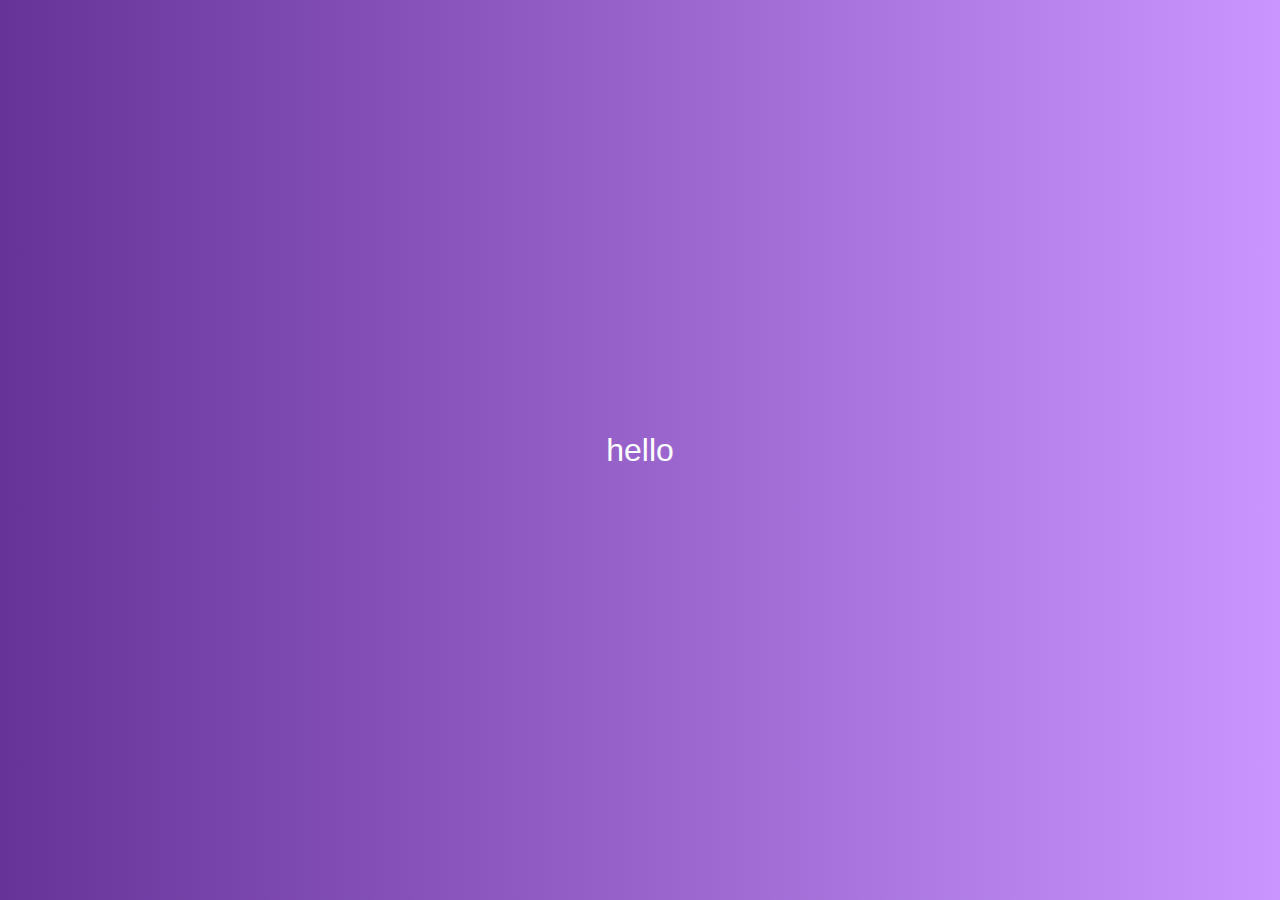
<file: auto write/index.html>
<!DOCTYPE html>
<html lang="en">
<head>
    <meta charset="UTF-8">
    <meta http-equiv="X-UA-Compatible" content="IE=edge">
    <meta name="viewport" content="width=device-width, initial-scale=1.0">
    <link rel="stylesheet" href="style.css">
    <script src="script.js" defer></script>
    <title>auto write text</title>
</head>
<body>
    
</body>
</html>
</file>
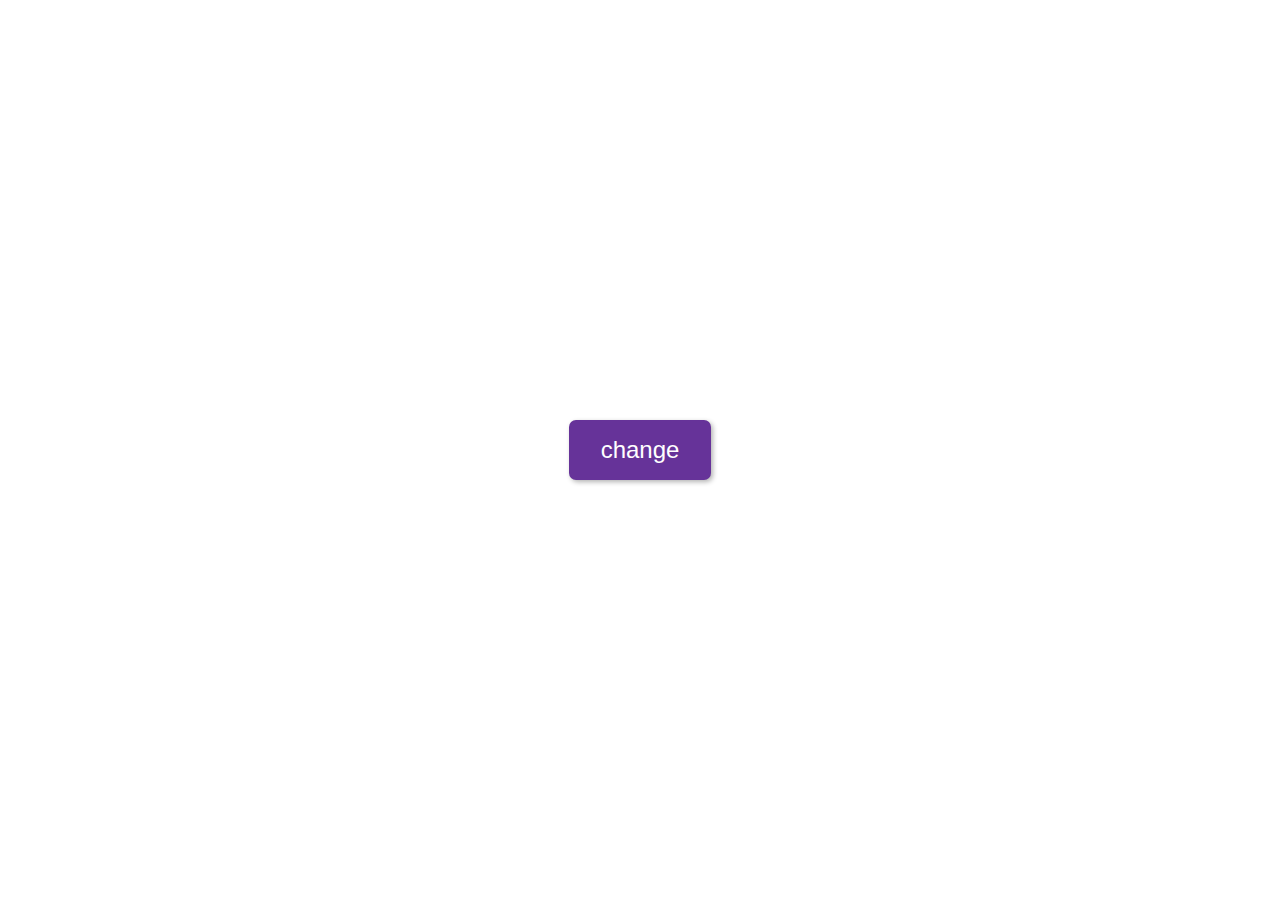
<file: background changer/index.html>
<!DOCTYPE html>
<html lang="en">
<head>
    <meta charset="UTF-8">
    <meta http-equiv="X-UA-Compatible" content="IE=edge">
    <meta name="viewport" content="width=device-width, initial-scale=1.0">
    <link rel="stylesheet" href="style.css">
    <script src="script.js" defer></script>
    <title>Hamburger Button using js</title>
</head>
<body>
    <button id="btn">change</button>
</body>
</html>
</file>
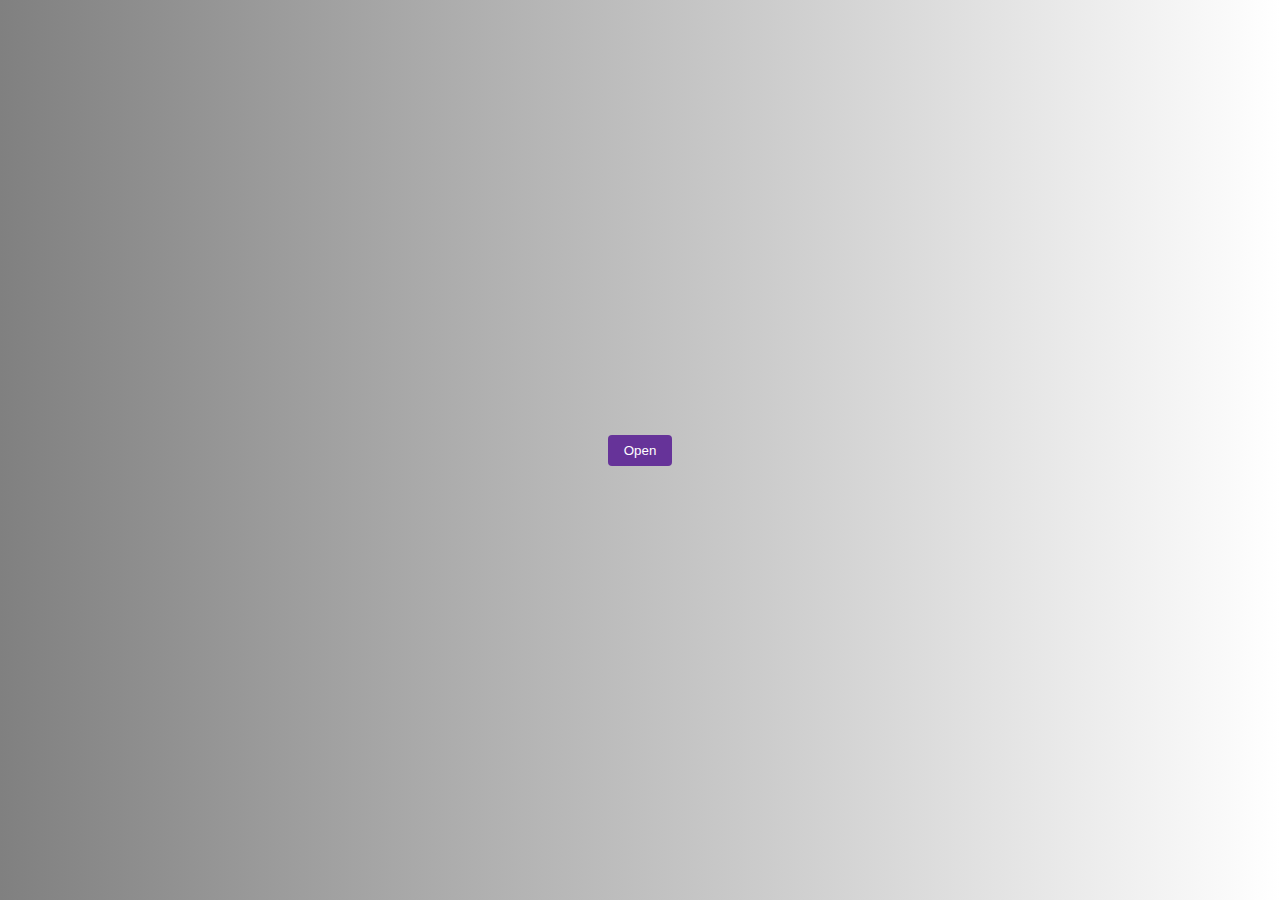
<file: popup/index.html>
<!DOCTYPE html>
<html lang="en">
<head>
    <meta charset="UTF-8">
    <meta http-equiv="X-UA-Compatible" content="IE=edge">
    <meta name="viewport" content="width=device-width, initial-scale=1.0">
    <link rel="stylesheet" href="style.css">
    <script src="script.js" defer></script>
    <title>Popup in JS</title>
</head>
<body>
    <button id="open">Open</button>

    <div class="popup-container" id="container">
        <div class="pop-up">
            <button id="close">X</button>
            <h1>Youtube</h1>
            <p>Subscribe to my youtube channel, Winter Nights</p>
        </div>
    </div>
</body>
</html>
</file>
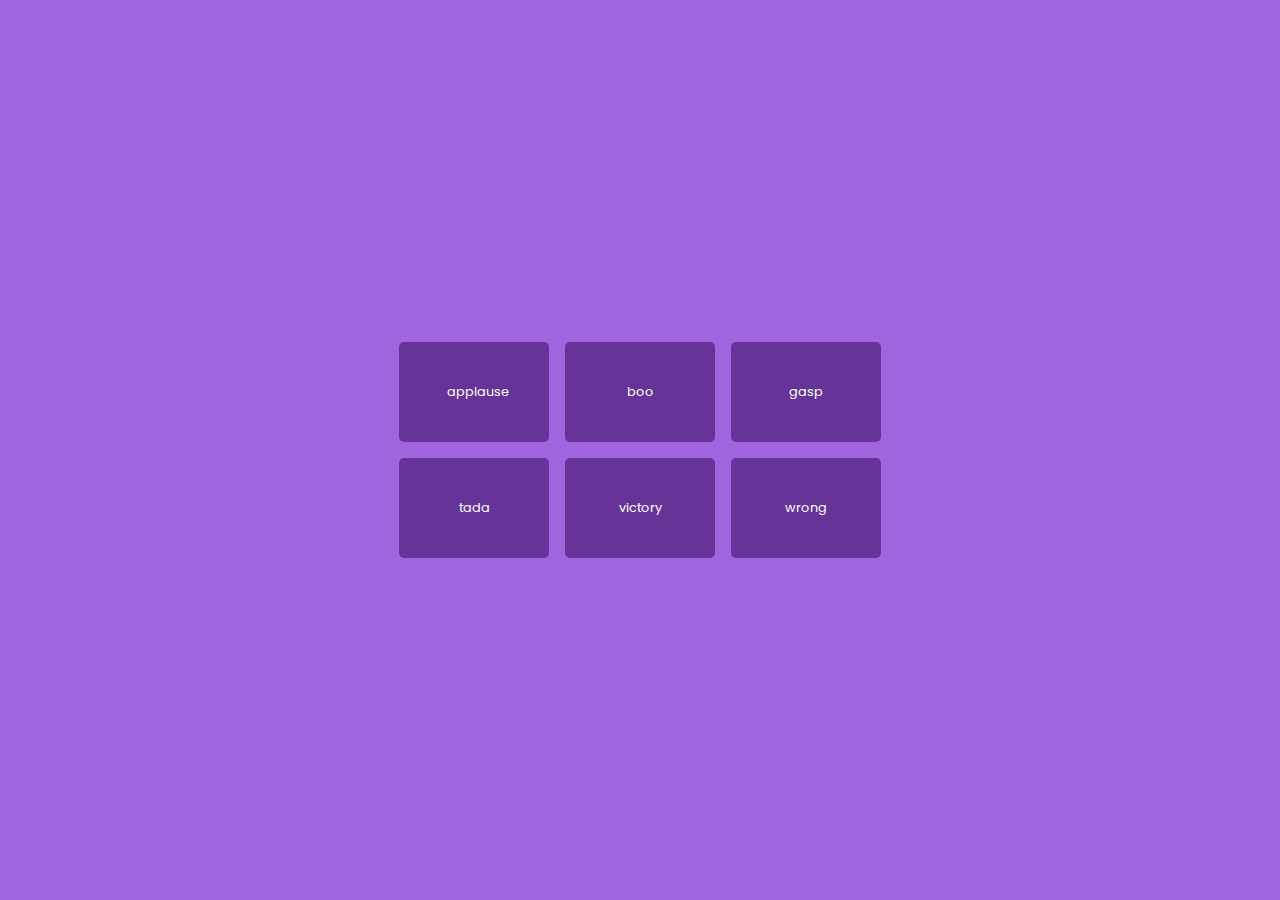
<file: sound board/index.html>
<!DOCTYPE html>
<html lang="en">
    <head>
        <meta charset="UTF-8" />
        <meta name="viewport" content="width=device-width, initial-scale=1.0" />
        <title>Sound Board</title>
        <link rel="stylesheet" href="style.css" />
        <script src="script.js" defer></script>
    </head>
    <body>
        <div class="container">
        <audio id="applause" src="sounds/sound-board_sounds_applause.mp3"></audio>
        <audio id="boo" src="sounds/sound-board_sounds_boo.mp3"></audio>
        <audio id="gasp" src="sounds/sound-board_sounds_gasp.mp3"></audio>
        <audio id="tada" src="sounds/sound-board_sounds_tada.mp3"></audio>
        <audio id="victory" src="sounds/sound-board_sounds_victory.mp3"></audio>
        <audio id="wrong" src="sounds/sound-board_sounds_wrong.mp3"></audio>

        <button class="btn">applause</button>
        <button class="btn">boo</button>
        <button class="btn">gasp</button>
        <button class="btn">tada</button>
        <button class="btn">victory</button>
        <button class="btn">wrong</button>

    </div>
    </body>
</html>
</file>
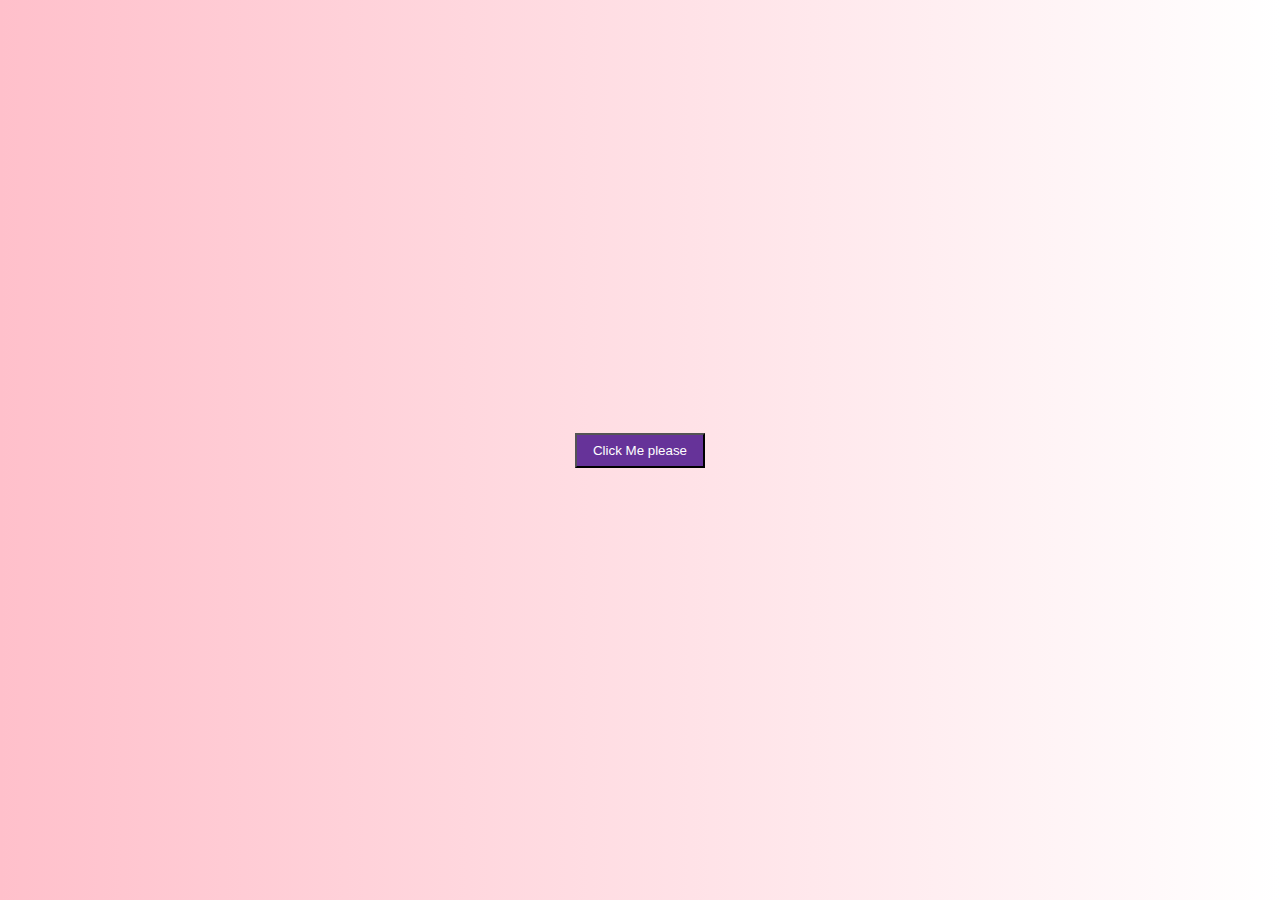
<file: toast notification/index.html>
<!DOCTYPE html>
<html lang="en">
<head>
    <meta charset="UTF-8">
    <meta http-equiv="X-UA-Compatible" content="IE=edge">
    <meta name="viewport" content="width=device-width, initial-scale=1.0">
    <title>toast notification using js</title>
    <link rel="stylesheet" href="style.css"/>
    <script src="script.js" defer></script>
</head>
<body>
    <div id="container"></div>
    <button id="btn">Click Me please</button>

</body>
</html>

<!-- The defer of script tag attribute is a boolean attribute.
When present, it specifies that the script will be executed when the page has finished parsing. -->
</file>
<file: auto write/style.css>
@import url('https://fonts.googleapis.com/css2?family=Roboto+Condensed&display=swap');

*{
    box-sizing:border-box;
}

body{
    display:flex;
    align-items:center;
    justify-content: center;
    margin:0;
    min-height:100vh;
    font-family:'poppins',sans-serif;
    background-image: linear-gradient(90deg,rebeccapurple,rgb(202, 149, 255));
    color:white;
    font-size: 2rem;
    padding:2rem;
}
</file>
<file: background changer/style.css>
@import url('https://fonts.googleapis.com/css2?family=Roboto+Condensed&display=swap');

*{
    box-sizing:border-box;
}

body{
    display:flex;
    align-items:center;
    justify-content: center;
    margin:0;
    min-height:100vh;
    font-family:'poppins',sans-serif;
}

button{
    background-color: rebeccapurple;
    color:white;
    padding:1rem 2rem;
    border:none;
    border-radius:7px;
    box-shadow: 2px 2px 5px rgba(0,0,0,0.3);
    font-size:1.5rem;
    transition:transform 0.1s linear;
}
button:hover{
    background-color: rgb(138, 71, 204);
}
button:active{
    background-color: rgb(164, 91, 237);
    transform:translate(2px,2px);
}
</file>
<file: popup/style.css>
@import url('https://fonts.googleapis.com/css2?family=Roboto+Condensed&display=swap');

*{
    box-sizing:border-box;
}

body{
    display:flex;
    align-items:center;
    justify-content: center;
    margin:0;
    min-height:100vh;
    font-family:'poppins',sans-serif;
    background-image: linear-gradient(90deg,gray,white);
}

button {
    background-color: rebeccapurple;
    color: white;
    padding:0.5rem 1rem;
    border-radius: 4px;
    border: none;
    font-family: inherit;
}

.popup-container
{
    position:fixed;
    top:0;
    left:0;
    bottom:0;
    right:0;
    background-color: rgba(0,0,0,0.5);
    display:none;
    align-items: center;
    justify-content: center;
}

.pop-up{
    background-color: white;
    padding:1.5rem;
    width:500px;
    border-radius:7px;
    box-shadow:2px 2px 5px rgba(0,0,0,0.3);
    position:relative;
    margin:2rem;
}

.pop-up button {
    background-color: #fff;
    color: rebeccapurple;
    font-size: 1.5rem;
    position: absolute;
    top: 10px;
    right: 10px;
    border:1px solid transparent;
    border-radius:7px;
    padding:0.3rem 0.7rem;
}

.pop-up button:hover{
   background-color:rgb(222, 222, 222);
}
</file>
<file: sound board/style.css>
@import url("https://fonts.googleapis.com/css2?family=Poppins:wght@200;400;600&display=swap");

* {
    box-sizing: border-box;
}

body {
    background-color: rgb(161, 100, 223);
    display: flex;
    align-items: center;
    justify-content: center;
    font-family: "Poppins", sans-serif;
    margin: 0;
    min-height: 100vh;
}

.btn {
    background-color: rebeccapurple;
    border-radius: 5px;
    border: none;
    color: white;
    font-family: inherit;
    font-size: 0.8rem;
    padding: 1.5rem 3rem;
    transition: 0.2s linear;
}

button:hover{
    background-color: rgb(120, 62, 178);
}
button:active{
    background-color: rgb(164, 91, 237);
    transform:translate(2px,2px);
}

.container{
    display: grid;
    grid-template-columns: repeat(3,150px);
    grid-template-rows: repeat(2,100px);
    width:90vw;
    height:90vh;
    justify-content: center;
    align-content: center;
    row-gap: 1rem;
    column-gap: 1rem;
}

@media screen and (max-width:500px)
{
    .container{
        display: grid;
        grid-template-columns: repeat(1,200px);
        grid-template-rows: repeat(6,68px);
    }
      
}
</file>
<file: toast notification/style.css>
@import url('https://fonts.googleapis.com/css2?family=Roboto+Condensed&display=swap');

*{
    box-sizing:border-box;
}

body{
    display:flex;
    align-items:center;
    justify-content: center;
    margin:0;
    min-height:100vh;
    font-family:'poppins',sans-serif;
    background-image: linear-gradient(90deg,pink,white);
}

button{
    background-color: rebeccapurple;
    color: white;
    padding:0.5rem 1rem;
}

#container{
    position:fixed;
    bottom:10px;
    right:10px;
}

.toast{
    padding:2rem;
    background-color: rebeccapurple;
    color:white;
    border-radius:7px;
    margin:1rem;
}
</file>
